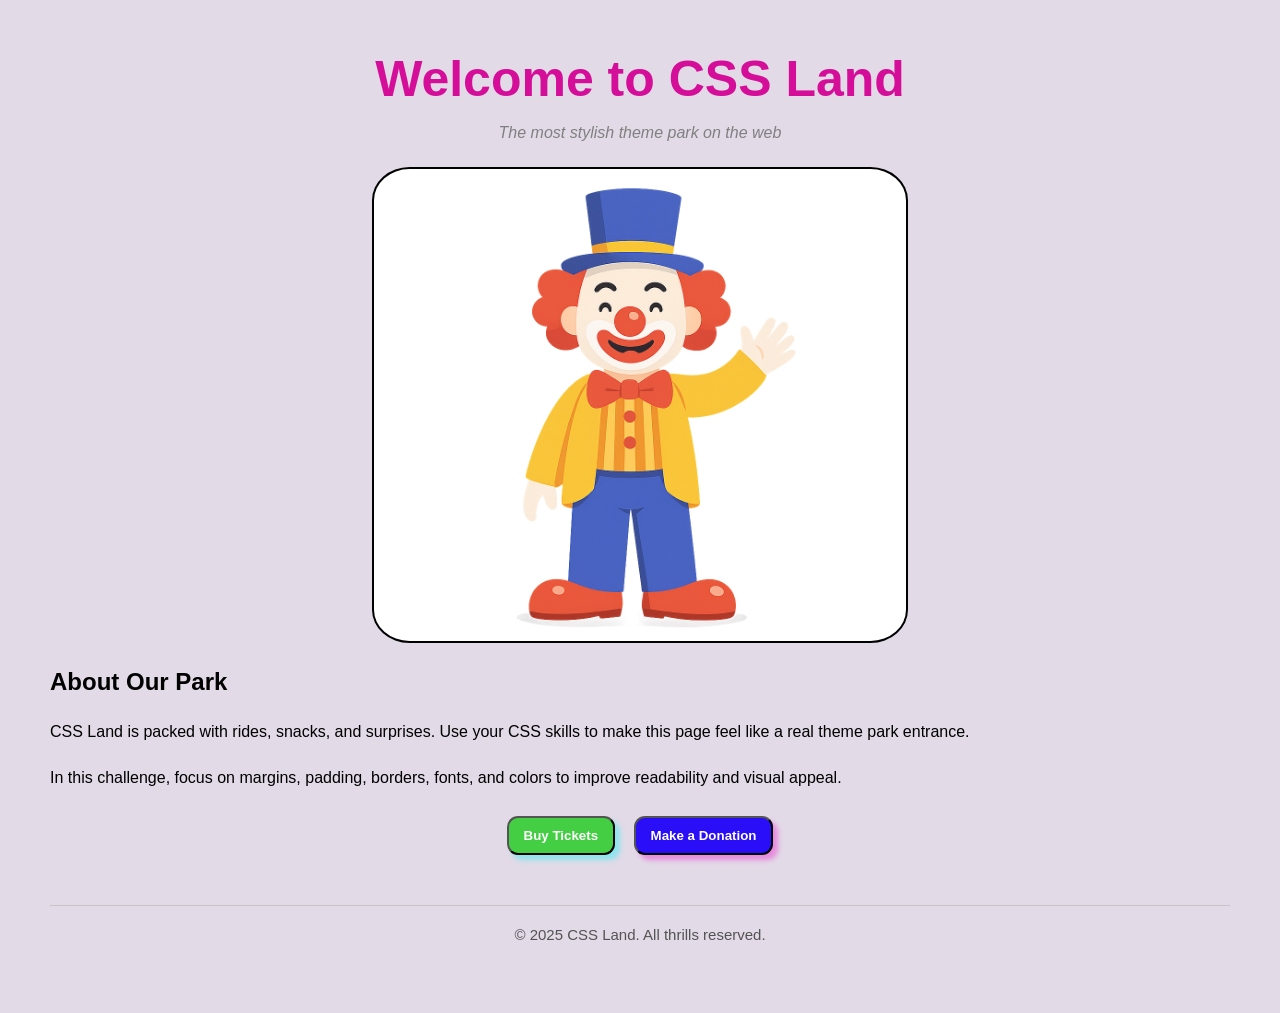
<file: Challenge1/home.html>
<!DOCTYPE html>
<html lang="en">
<head>
    <meta charset="UTF-8" />
    <meta name="viewport" content="width=device-width, initial-scale=1.0"/>
    <title>Challenge 1 - CSS Land - Welcome</title>
    <link rel="stylesheet" href="styles.css"/>
</head>
<body>

    <!-- DO NOT MODIFY HTML
         YOU MAY ONLY EDIT styles.css
    -->

    <div class="container">

        <header class="site-header">
            <h1>Welcome to <span class="park-name">CSS Land</span></h1>
            <p class="tagline">The most stylish theme park on the web</p>
        </header>

        <main>
            <section class="hero">
                <div class="mascot-placeholder" aria-label="Mascot placeholder" role="img">
                    <img id="mascot-image" src="mascot.png">
                </div>
            </section>

            <section class="about">
                <h2>About Our Park</h2>
                <p>CSS Land is packed with rides, snacks, and surprises. Use your CSS skills to make this
                    page feel like a real theme park entrance.
                </p>
                <p>In this challenge, focus on margins, padding, borders, fonts, and colors to improve
                    readability and visual appeal.
                </p>
            </section>

            <section class="actions">
                <button class="buy-tickets">Buy Tickets</button>
                <button class="make-donation">Make a Donation</button>
            </section>
        </main>

        <footer class="site-footer">
            <p>© 2025 CSS Land. All thrills reserved.</p>
        </footer>

    </div>

</body>
</html>
</file>
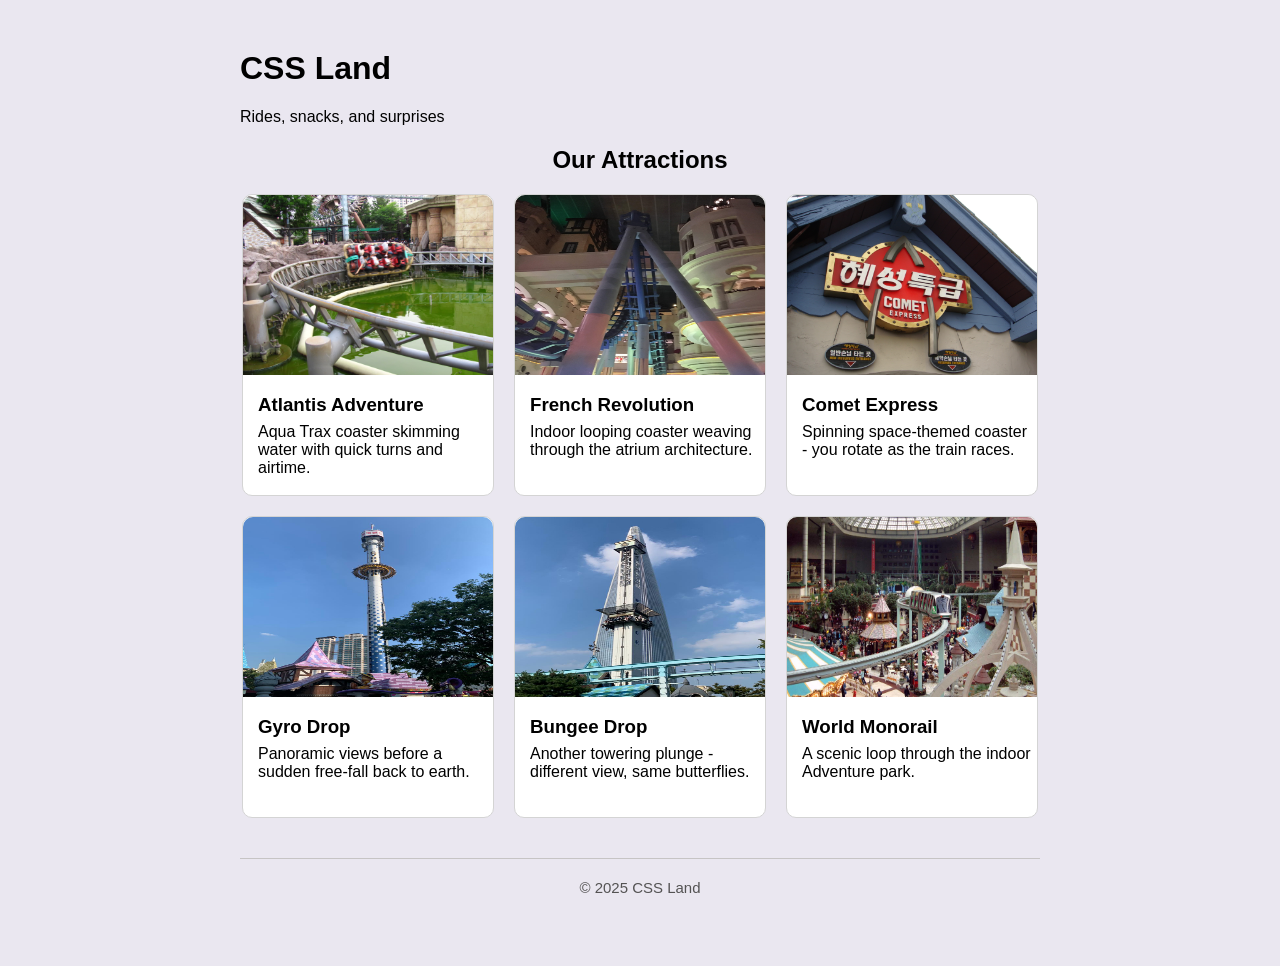
<file: Challenge2/home.html>
<!DOCTYPE html>
<html lang="en">
<head>
    <meta charset="UTF-8" />
    <meta name="viewport" content="width=device-width, initial-scale=1.0"/>
    <title>Challenge 2 - CSS Land - Attractions Gallery</title>
    <link rel="stylesheet" href="styles.css"/>
</head>
<body>

    <!-- DO NOT MODIFY home.html -->
    <!-- Add all styling in styles.css -->

    <div class="container">
        <header class="site-header">
            <h1>CSS Land</h1>
            <p class="tagline">Rides, snacks, and surprises</p>
        </header>

        <main>
            <section class="attractions">
                <h2>Our Attractions</h2>

                <div class="cards">
                    <article class="card">
                        <img src="images/atlantis.jpg" alt="Atlantis Adventure at Lotte World">
                        <h3>Atlantis Adventure</h3>
                        <p class="blurb">Aqua Trax coaster skimming water with quick turns and airtime.</p>
                    </article>

                    <article class="card">
                        <img src="images/french.jpg" alt="French Revolution indoor coaster">
                        <h3>French Revolution</h3>
                        <p class="blurb">Indoor looping coaster weaving through the atrium architecture.</p>
                    </article>

                    <article class="card">
                        <img src="images/comet.jpg" alt="Comet Express at Lotte World">
                        <h3>Comet Express</h3>
                        <p class="blurb">Spinning space-themed coaster - you rotate as the train races.</p>
                    </article>

                    <article class="card">
                        <img src="images/gyro.jpg" alt="Gyro Drop tower ride at Lotte World">
                        <h3>Gyro Drop</h3>
                        <p class="blurb">Panoramic views before a sudden free-fall back to earth.</p>
                    </article>

                    <article class="card">
                        <img src="images/bungee.jpg" alt="Bungee Drop at Lotte World">
                        <h3>Bungee Drop</h3>
                        <p class="blurb">Another towering plunge - different view, same butterflies.</p>
                    </article>

                    <article class="card">
                        <img src="images/monorail.jpg" alt="World Monorail at Lotte World Adventure">
                        <h3>World Monorail</h3>
                        <p class="blurb">A scenic loop through the indoor Adventure park.</p>
                    </article>
                </div>
            </section>
        </main>

        <footer class="site-footer">
            <p>© 2025 CSS Land</p>
        </footer>
    </div>

</body>
</html>
</file>
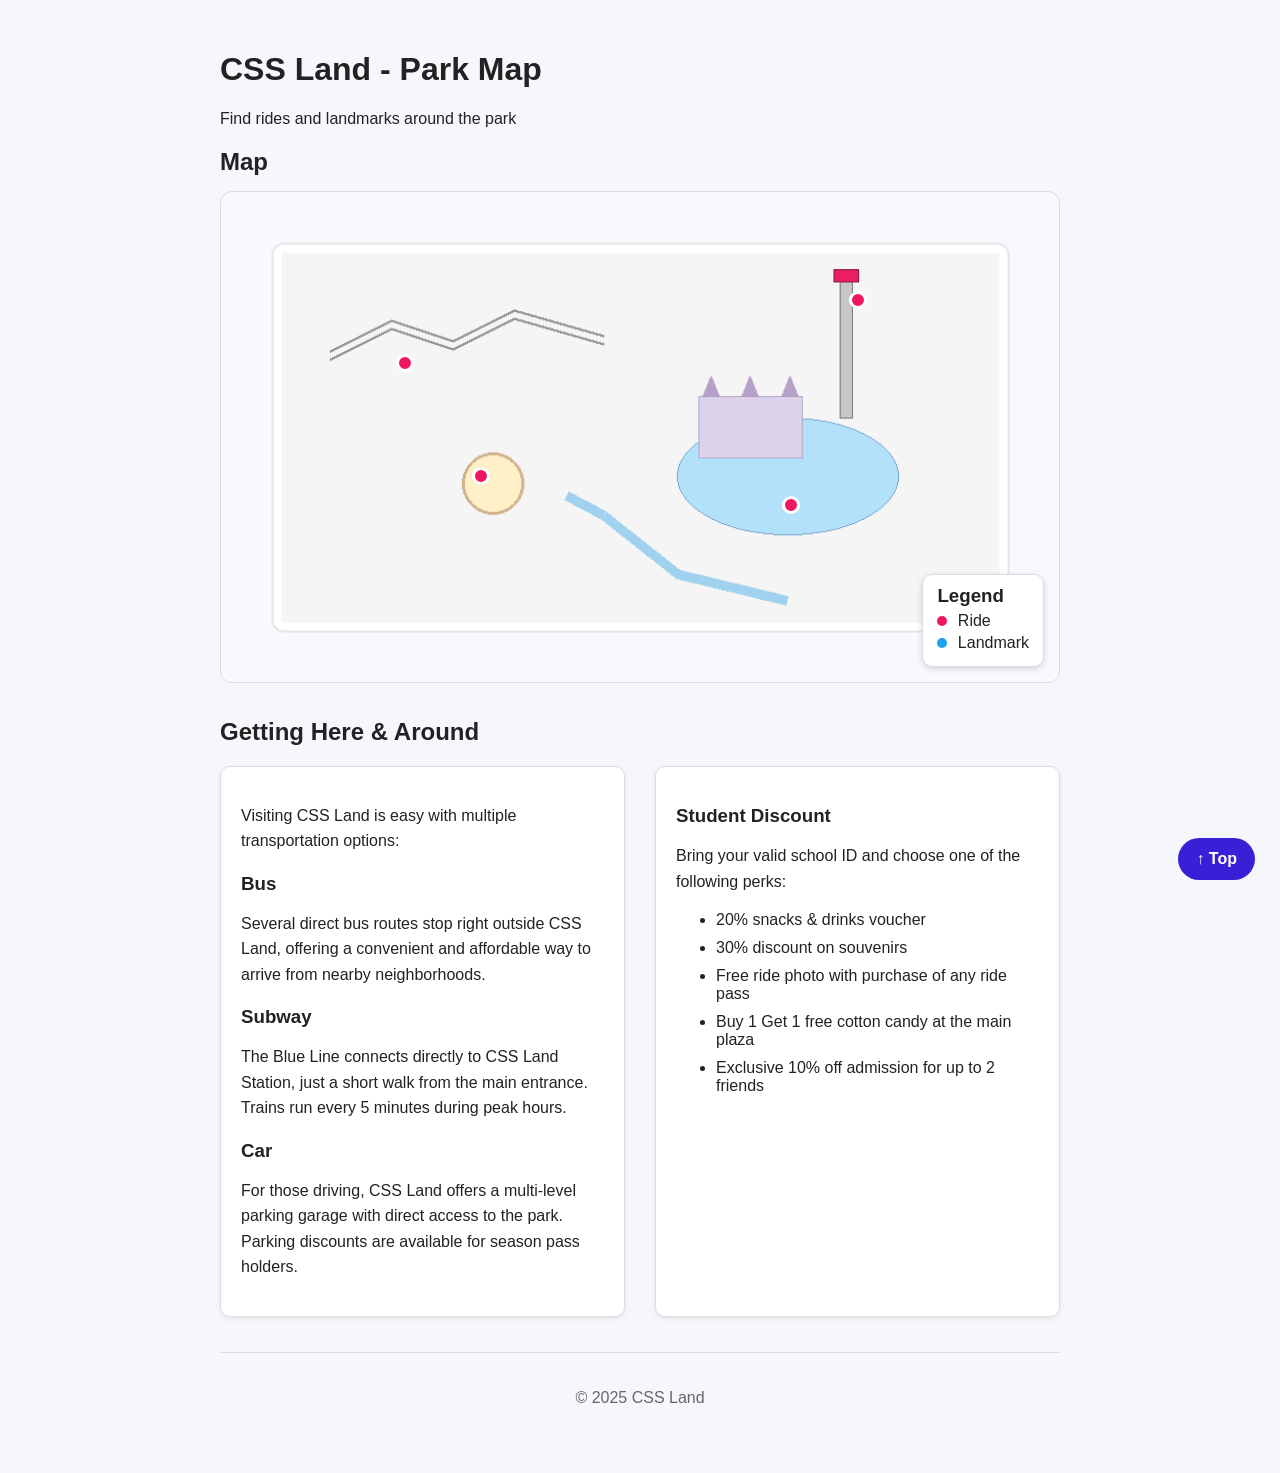
<file: Challenge3/home.html>
<!DOCTYPE html>
<html lang="en">
<head>
    <meta charset="UTF-8" />
    <meta name="viewport" content="width=device-width, initial-scale=1.0"/>
    <title>Challenge 3 - CSS Land - Park Map</title>
    <link rel="stylesheet" href="styles.css"/>
</head>
<body id="top">
    <!-- DO NOT MODIFY home.html -->
    <!-- Add all your styles in styles.css -->

    <div class="container">
        <header class="site-header">
            <h1>CSS Land - Park Map</h1>
            <p class="tagline">Find rides and landmarks around the park</p>
        </header>

        <main>
            <section class="map-section">
                <h2>Map</h2>

                <!-- Map wrapper: make this the positioning context -->
                <div class="map-wrapper">
                    <!-- Map image -->
                    <img class="park-map" src="map.png" alt="CSS Land Park Map">

                    <!-- Attraction markers (place precisely on the map) -->
                    <button class="marker" id="marker-atlantis" aria-label="Atlantis Adventure">
                        <span class="tooltip">Atlantis Adventure</span>
                    </button>

                    <button class="marker" id="marker-gyro" aria-label="Gyro Drop">
                        <span class="tooltip">Gyro Drop</span>
                    </button>

                    <button class="marker" id="marker-carousel" aria-label="Carousel Dreams">
                        <span class="tooltip">Carousel Dreams</span>
                    </button>

                    <button class="marker" id="marker-river" aria-label="River Rapids">
                        <span class="tooltip">River Rapids</span>
                    </button>

                    <!-- Legend box pinned to map corner -->
                    <aside class="legend">
                        <h3>Legend</h3>
                        <ul>
                            <li><span class="dot ride"></span> Ride</li>
                            <li><span class="dot landmark"></span> Landmark</li>
                        </ul>
                    </aside>
                </div>
            </section>

            <section class="transport">
                <h2>Getting Here & Around</h2>
                <div class="transport-columns">
                    <!-- Left column: Transportation info -->
                    <div class="transport-info">
                        <p>Visiting CSS Land is easy with multiple transportation options:</p>

                        <h3>Bus</h3>
                        <p>Several direct bus routes stop right outside CSS Land, offering a convenient and affordable way to arrive from nearby neighborhoods.</p>

                        <h3>Subway</h3>
                        <p>The Blue Line connects directly to CSS Land Station, just a short walk from the main entrance. Trains run every 5 minutes during peak hours.</p>

                        <h3>Car</h3>
                        <p>For those driving, CSS Land offers a multi-level parking garage with direct access to the park. Parking discounts are available for season pass holders.</p>
                    </div>

                    <!-- Right column: Student discount info -->
                    <div class="transport-discounts">
                        <h3>Student Discount</h3>
                        <p>Bring your valid school ID and choose one of the following perks:</p>
                        <ul>
                            <li>20% snacks & drinks voucher</li>
                            <li>30% discount on souvenirs</li>
                            <li>Free ride photo with purchase of any ride pass</li>
                            <li>Buy 1 Get 1 free cotton candy at the main plaza</li>
                            <li>Exclusive 10% off admission for up to 2 friends</li>
                        </ul>
                    </div>
                </div>
            </section>

        </main>

        <!-- Fixed Back to Top button -->
        <a href="#top" class="back-to-top" aria-label="Back to top">↑ Top</a>

        <footer class="site-footer">
            <p>© 2025 CSS Land</p>
        </footer>
    </div>
</body>
</html>
</file>
<file: Challenge1/styles.css>
/* styles.css - Challenge #1 (Skeleton) */

h1 {
    font-size: 50px;
    font-weight: bold;
    color: rgb(212, 14, 153);
    text-align: center;
    margin-bottom: 7px;
}

body {
    background-color: rgb(226, 218, 231);
    font-family: Arial, Helvetica, sans-serif;
    text-align: center;
    margin: 50px;
}

p.tagline {
    font-style: italic;
    text-align: center;
    color: gray;
    margin-bottom: 25px;
}

section.about {
    text-align: left;
    line-height: 30px;
}


#mascot-image {
    width: 40%;
    padding: 0px 30px;
    border: black solid 2px;
    border-radius: 7%;
    background-color: white;
}


button {
    color: white;
    font-weight: bold;
    border-radius: 11px;
    padding: 10px 15px;
    margin: 7px;
    transition: 0.3s;
    margin-bottom: 50px;
}

.buy-tickets {
    background-color: rgb(67, 206, 67);
    box-shadow: 5px 5px 5px rgba(62, 238, 244, 0.527);
}
.make-donation {
    background-color: rgb(41, 14, 247);
    box-shadow: 5px 5px 5px rgba(241, 21, 211, 0.4);
}

button:hover {
    cursor: pointer;
    transform: translateY(-8px);
    filter: brightness(0.85);
}

footer {
    border-top: rgb(198, 196, 196) 1px solid;
    padding: 5px;
    font-size: 15px;
    color: rgb(84, 83, 83);
}
</file>
<file: Challenge2/styles.css>
/* styles.css - Challenge #2 (Skeleton: Rides Gallery) */


/* 0) Base page */
body {
    background-color:rgba(228, 224, 236, 0.773);
    font-family: Arial, Helvetica, sans-serif;
    margin: 50px;
}


/* 1) Container */
.container {
    width: 800px;
    margin: 0 auto;
}

/* 2) Section heading */
h2 {
    text-align: center;
    margin-bottom: 20px;
}


/* 3) Cards wrapper (center all cards horizontally) */
div.cards {
    display: flex;
    flex-direction: row;
    justify-content:center;
    flex-wrap: wrap;
    gap: 20px;
    margin-bottom: 40px;
}

/* 4) Card (size, spacing, border, rounded corners) */

article.card {
    width: 250px;
    height: 300px;
    border: rgb(212, 212, 212) 1px solid;
    border-radius: 10px;
    background-color: white;
}

article.card h3 {
    padding-left: 15px;
    margin-bottom: 7px;
}

article.card p {
    padding-left: 10px;
    margin-top: 5px;
}


/* 5) Card text (h3 title, paragraph blurb) */
/* Card description */

article.card .blurb {

    margin: 0 5px 5px;

}

/* 6) Card image (fit within card, centered) */
.card img {
    width: 100%;
    height: 60%;
    display: block;
    border-top-left-radius: 10px;
    border-top-right-radius: 10px;
}


/* 7) Hover state: change border to green, then make it wigglew */
article.card:hover {
    border-color: red;
    animation: wiggle 0.4s ease-in-out;
}


@keyframes wiggle {
    0% {
        transform: rotate(0deg);
    }
    25% {
        transform: rotate(-2deg);
    }
    50% {
        transform: rotate(2deg);
    }
    75% {
        transform: rotate(-2deg);
    }
    100% {
        transform: rotate(0deg);
    }
}

/* 8) Footer */
footer {
    text-align: center;
    border-top: rgb(198, 196, 196) 1px solid;
    padding: 5px;
    font-size: 15px;
    color: rgb(84, 83, 83);
}
</file>
<file: Challenge3/styles.css>
/* styles.css - Challenge #3 (Skeleton: Park Map - Positioning) */


/* 0) Base page (font, background, text color, remove default margins) */
body {
    font-family: Arial, Helvetica, sans-serif;
    background-color: #f5f7fc;
    color: #222;
    margin: 0;
}


/* 1) Container (center, max-width, padding) */
.container {
    max-width: 840px;
    margin: 0 auto;
    padding: 30px 20px;
}


/* 2) Map section heading (spacing, readability) */
.map-section h2 {
    margin-bottom: 15px;
}


/* 3) Map wrapper
   - Make this the positioning context for absolute children (hint: relative).
   - Ensure it doesn't overflow horizontally.
*/
.map-wrapper {
    position: relative;
    overflow: hidden;
    border: 1px solid #ddd;
    border-radius: 12px;
    padding: 30px;
    background-color: #f8f9fc;
}


/* 4) Map image
   - Keep it responsive inside the container (full width of wrapper, auto height).
*/
.park-map {
    width: 100%;
    height: auto;
    display: block;
}


/* 5) Markers
   - Style as small circular buttons (size, color, border-radius).
   - Absolutely position them using top/left percentages so they sit over the map.
   - Center each marker over its coordinates (hint: translate).
   - Ensure markers appear ABOVE the map (z-index).
*/

.marker {
    position: absolute;
    width: 18px;
    height: 18px;
    padding: 0;
    background-color: #ed1760;
    border: 3px solid white;
    border-radius: 50%;
    transform: translate(-50%, -50%);
    z-index: 2;
    cursor: pointer;
}

/* Marker positions */

#marker-atlantis {
    top: 35%;
    left: 22%;
}

#marker-gyro {
    top: 22%;
    left: 76%;
}

#marker-carousel {
    top: 58%;
    left: 31%;
}

#marker-river {
    top: 64%;
    left: 68%;
}


/* 6) Tooltips
   - Hidden by default; visible on hover of the marker.
   - Small label box above the marker (position absolute relative to marker).
   - Add a subtle background, border, and rounded corners.
   - Raise above map and marker with z-index.
*/

.tooltip {
    position: absolute;
    bottom: calc(100% + 10px);
    left: 50%;
    transform: translateX(-50%);

    display: none;

    white-space: nowrap;
    background-color: #111;
    color: white;
    padding: 8px 12px;
    border-radius: 8px;
    border: 1px solid #333;

    font-size: 14px;
    z-index: 5;
}

.marker:hover .tooltip {
    display: block;
}


/* 7) Legend box
   - Position absolute INSIDE the map wrapper, bottom-right corner.
   - Add background, padding, small rounded corners.
   - Keep text legible and compact.
*/

.legend {
    position: absolute;
    right: 15px;
    bottom: 15px;

    background-color: white;
    padding: 10px 14px;
    border: 1px solid #ddd;
    border-radius: 10px;

    box-shadow: 0 2px 6px rgba(0, 0, 0, 0.15);

    z-index: 3;
}

.legend h3 {
    margin: 0 0 5px;
}

.legend ul {
    list-style: none;
    padding: 0;
    margin: 0;
}

.legend li {
    margin: 4px 0;
}

.dot {
    display: inline-block;
    width: 10px;
    height: 10px;
    margin-right: 6px;
    border-radius: 50%;
}

.dot.ride {
    background-color: #ed1760;
}

.dot.landmark {
    background-color: #1da1e8;
}


/* 8) Fixed Back to Top button
   - Position fixed at bottom-right of viewport.
   - Visible at all times.
   - Style as a small pill button.
   - Keep above everything with z-index.
*/

.back-to-top {
    position: fixed;
    right: 25px;
    bottom: 20px;

    background-color: #3920d6;
    color: white;

    padding: 12px 18px;
    border-radius: 25px;

    text-decoration: none;
    font-weight: bold;

    z-index: 100;
    transition: transform 0.2s, background-color 0.2s;
}

.back-to-top:hover {
    transform: translateY(-2px);
    background-color: #2815a8;
}


/* 9) Footer (muted, centered) */

.site-footer {
    text-align: center;
    color: #666;
    border-top: 1px solid #ddd;
    margin-top: 35px;
    padding: 20px;
}


/* 10) Getting Here & Around section styling */

.transport {
    margin-top: 35px;
}

.transport-columns {
    display: flex;
    gap: 30px;
}

.transport-info,
.transport-discounts {
    flex: 1;
    background-color: white;
    border: 1px solid #ddd;
    border-radius: 10px;
    padding: 20px;
    box-shadow: 0 2px 5px rgba(0, 0, 0, 0.08);
}

.transport h3 {
    margin-bottom: 10px;
}

.transport p {
    line-height: 1.6;
}

.transport li {
    margin-bottom: 10px;
}
</file>
